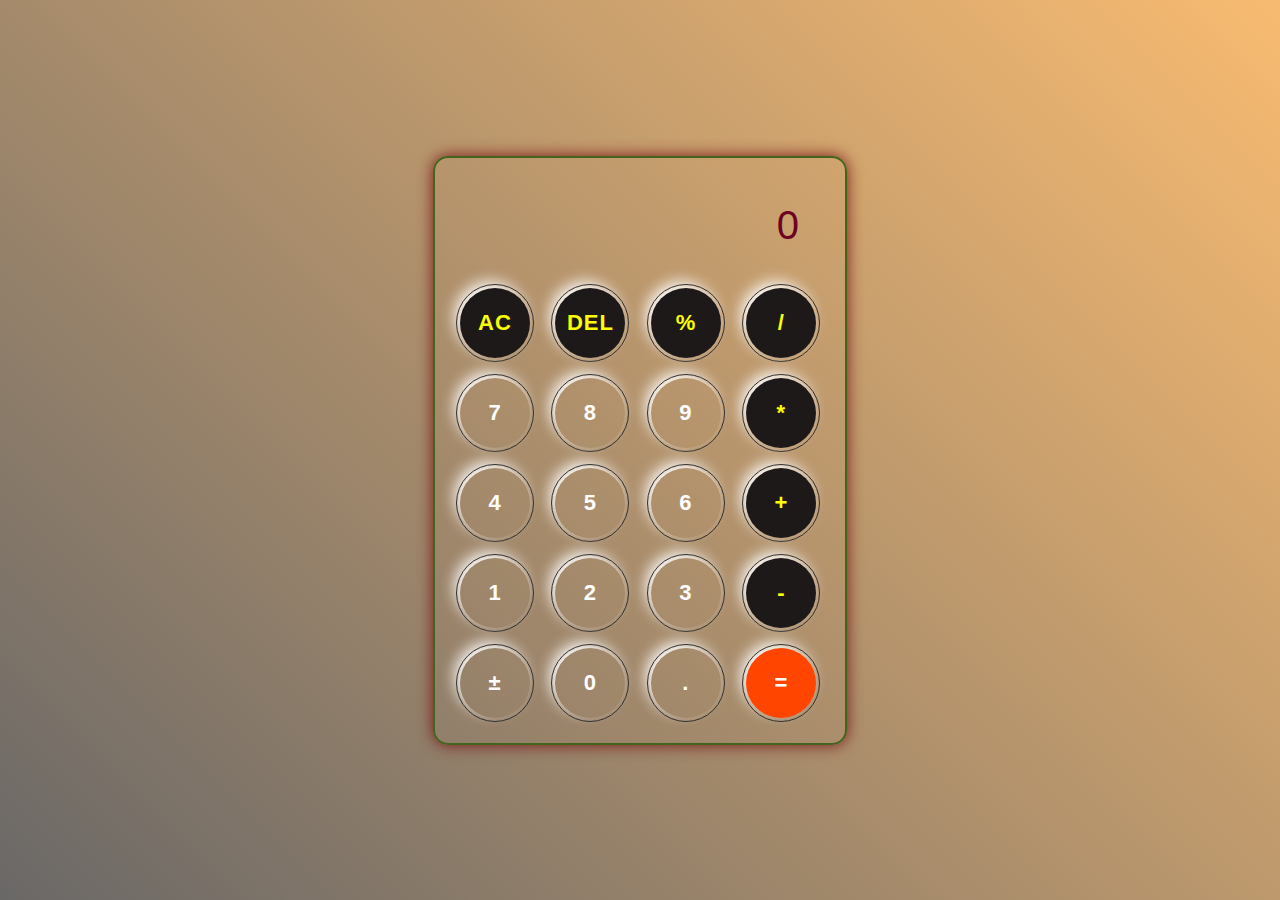
<file: task 3/index.html>
<!DOCTYPE html>
<html lang="en">
<head>
    <meta charset="UTF-8">
    <meta name="viewport" content="width=device-width, initial-scale=1.0">
    <title>Calculator</title>
    <link rel="stylesheet" href="style.css">
</head>
<body>
    <div class="calculator">
        <div class="display">
            <input type="text" id="inputBox" value="0" placeholder="0" disabled>
        </div>
        <div class="row">
            <button type="button" class="opr">AC</button>
            <button type="button" class="opr">DEL</button>
            <button type="button" class="opr">%</button>
            <button type="button" class="opr">/</button>
        </div>
        <div class="row">
            <button type="button">7</button>
            <button type="button">8</button>
            <button type="button">9</button>
            <button type="button" class="opr">*</button>
        </div>
        <div class="row">
            <button type="button">4</button>
            <button type="button">5</button>
            <button type="button">6</button>
            <button type="button" class="opr">+</button>
        </div>
        <div class="row">
            <button type="button">1</button>
            <button type="button">2</button>
            <button type="button">3</button>
            <button type="button" class="opr">-</button>
        </div>
        <div class="row">
            <button type="button" id="plusMinus">&#xB1;</button>
            <button type="button">0</button>
            <button type="button">.</button>
            <button type="button" id="eqBtn">=</button>
        </div>

    </div>
    <script src="app.js"></script>
</body>
</html>
</file>
<file: task 3/style.css>
*{
    margin: 0;
    padding: 0;
    box-sizing: border-box;
    font-family: Arial, Helvetica, sans-serif;
    letter-spacing: 1px;
}

body{
    min-height: 100vh;
    max-width: 100%;
    display: flex;
    justify-content: center;
    align-items: center;
    /* display: grid;
    place-items: center; */
    background: linear-gradient(45deg, #6a6867, #f8bb71);
}

.calculator{
    padding: 15px;
    box-shadow: 0 0 15px #791717;
    border: 2px solid rgb(65, 101, 29);
    border-radius: 15px;
}

.display input{
    width: 360px;
    border: none;
    outline: none;
    padding: 20px;
    margin: 10px;
    background: transparent;
    color: #6E0221;
    font-size: 40px;
    text-align: right;
    cursor: pointer;
}

input::placeholder{
    color: #eb50029a;
}

button{
    width: 70px;
    height: 70px;
    margin: 10px;
    background: transparent;
    color: #fff;
    font-size: 22px;
    font-weight: 600;
    border: 0;
    border-radius: 50%;
    box-shadow: -5px -6px 15px #ffffff;
    outline: 1px solid #313131;
    outline-offset: 3px;
    cursor: pointer;
}

button:active{
    background: #000;
    transform: translate(2px, 2px);
}

.opr{
    color: #fbff00;
    background: #1e1919;
    font-weight: 700;
}

#eqBtn{
    background: orangered;
    font-weight: 900;
}
</file>
